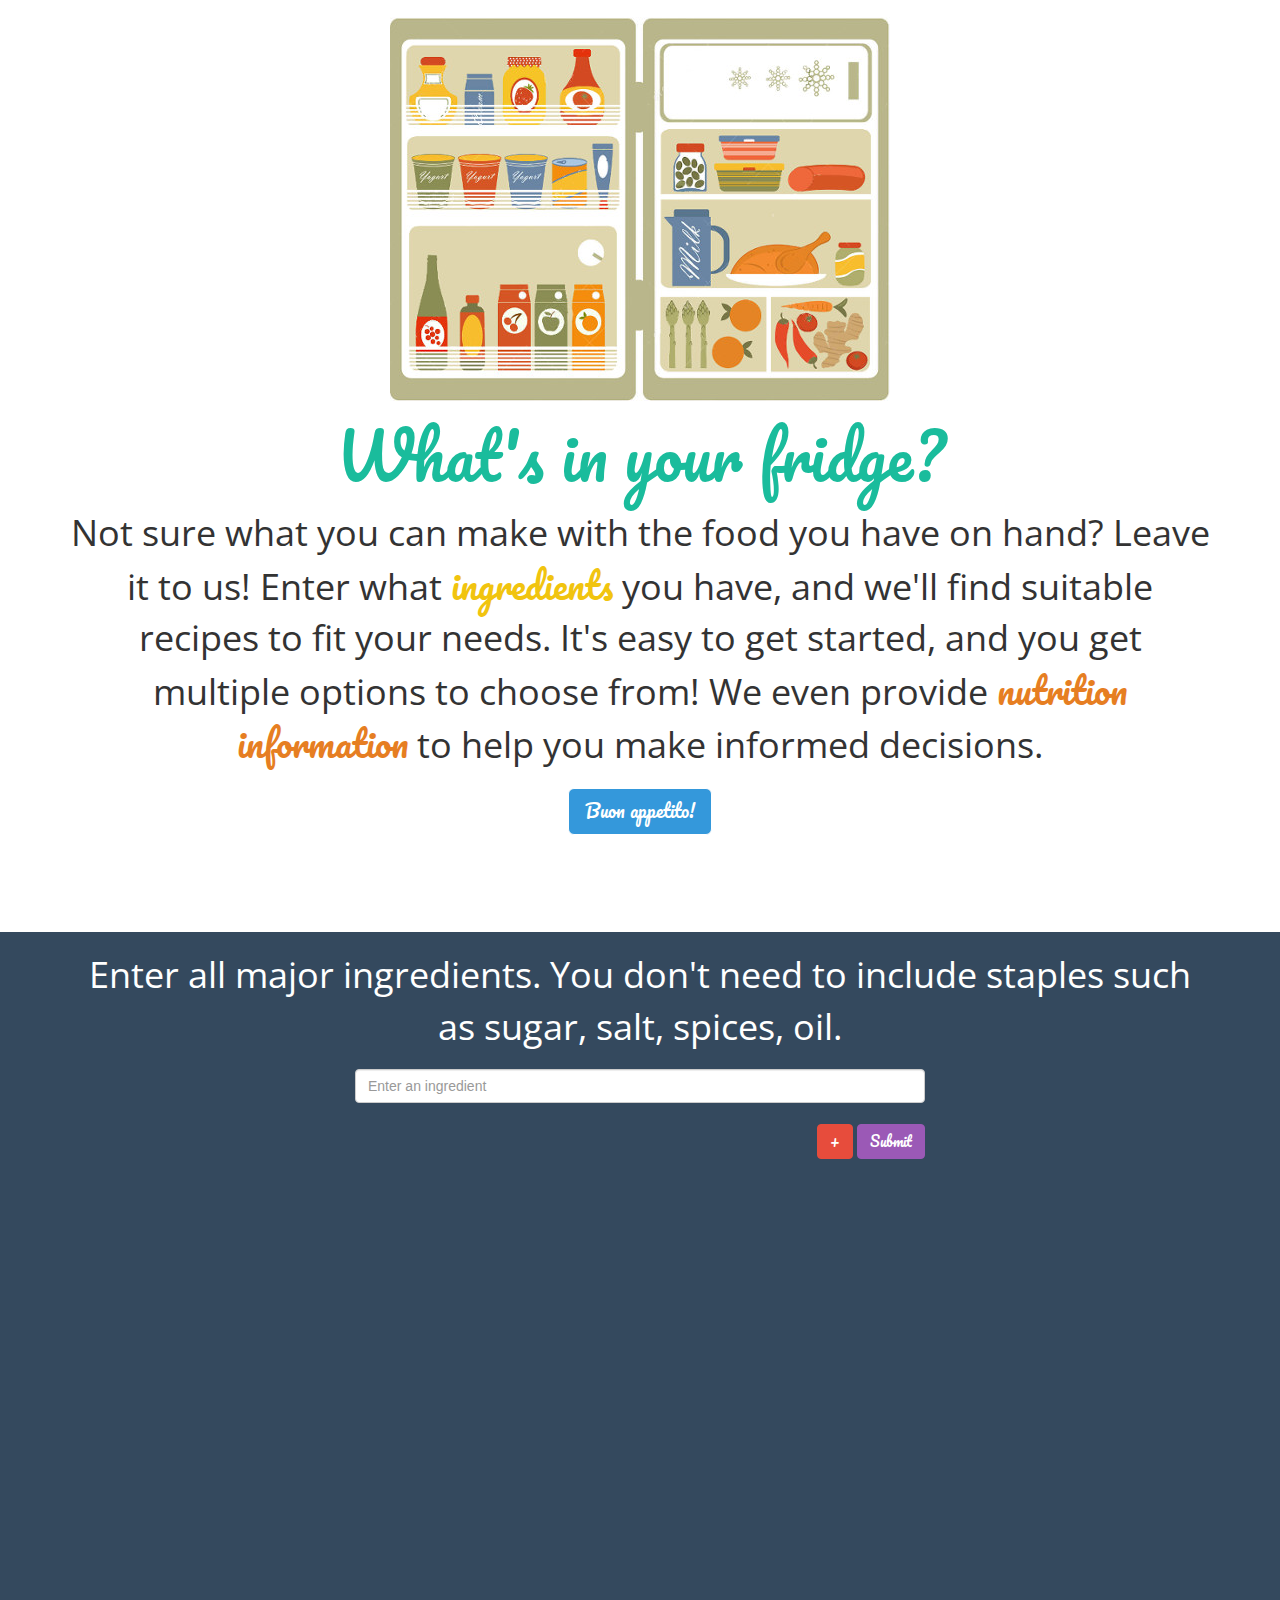
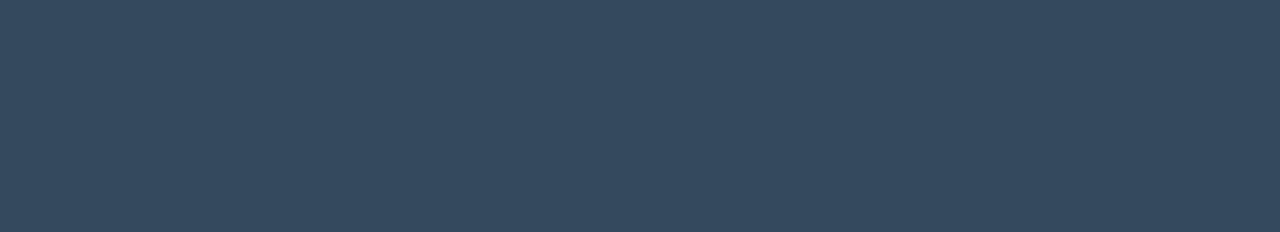
<file: index.html>
<!DOCTYPE HTML>
<html>
    <head>
        <title>Find, eat, repeat.</title>

        <!--Link to used Google Fonts-->
        <link href='http://fonts.googleapis.com/css?family=Open+Sans+Condensed:300|Pacifico' rel='stylesheet' type='text/css' />
        
        <!-- Latest compiled and minified CSS -->
        <link rel="stylesheet" href="https://maxcdn.bootstrapcdn.com/bootstrap/3.3.0/css/bootstrap.min.css"> 
        
        <!--Link to main.css-->
        <link href="main.css" rel="stylesheet" type="text/css" />

        <!--For responsive design w/ Bootstrap-->
        <meta name="viewport" content="width=device-width, initial-scale=1.0" />
        
        <!-- Let's use jQuery because otherwise Colin gets a headache -->
        <!-- On second thought, jQuery will also cause headaches. We're still determining which causes fewer headaches -->
        <script src="http://code.jquery.com/jquery-2.1.1.min.js" type="text/javascript" />
        
        <!-- Latest compiled and minified JavaScript -->
        <script src="https://maxcdn.bootstrapcdn.com/bootstrap/3.3.0/js/bootstrap.min.js"></script> 
                
       <!--JS/JQ Things for Skrollr-->
    <script type="text/javascript" src="maindisplay/static/js/skrollr.min.js"></script>
    <script type="text/javascript" src="maindisplay/static/js/skrollr.menu.min.js"></script>
    <script src="https://ajax.googleapis.com/ajax/libs/jquery/2.1.1/jquery.min.js"></script>
    </head>
    
    <body>
        <!--Page One - This is the intro page to explain instructions and things-->
        <div class = "page-1" id = "Page1">
            <div class = "container"> 
                <p><img style="height:auto; width:auto; max-width:60%; max-height:60%;" src = "./Fridge.jpg"></p> 
                <h1>What's in your fridge?</h1>
                <p class = "text">Not sure what you can make with the food you have on hand? Leave it to us! Enter what <span style = "font-family:Pacifico; color: #f1c40f">ingredients</span> you have, and we'll find suitable recipes to fit your needs. It's easy to get started, and you get multiple options to choose from! We even provide <span style = "font-family:Pacifico; color: #e67e22">nutrition information</span> to help you make informed decisions.</p>
                
                <!--"Try it out" button - will link to next page-->
                <p><a href = #Page2><button type="button" class="btn btn-default btn-lg page-1">
                    <span style="font-family: Pacifico; self-align: center">Buon appetito!</span>
                    </button></a></p>
    
            </div>
        </div>
            
        <!--Page Two - This will allow for the user to enter in the ingredients, which are sent into the form thing-->
        <!--Transitions into second page with one form input-->
        <div class= "page-2" id = "Page2">
            <div class="container">
                <!--Form things - get input, also make label things that get written over when user adds input-->
                <span style = "margin-top:10%"><p class = "text">Enter all major ingredients. You don't need to include staples such as sugar, salt, spices, oil.</p></span>
                <form action = "javascript: submitForm();">
                    <input type="hidden" name="redirect" value="PageThree.html" />
        
                    <!--Add ingredient button-->
                    <p class="ingredients-wrapper">
                        <input name="ingredients[]" type="text" class = "form-control input text-input" placeholder = "Enter an ingredient"/>
                    </p>
                    
                    <!--Add field button-->
                    <p class = "right-float">
                    <button class = "btn btn-default btn-md add-new page-2" id = "checknew" type = "button"><span style = "font-family:Pacifico">+</span></button>
                    
                    <!--Submit form button, which also sends to the third page-->
                        <button class = "btn btn-default btn-md submit page-2" type="submit" value="Submit"><span style = "font-family:Pacifico">Submit</span></button>

                    </p>      
                    
                </form>
            </div>
        </div>
        
        <!--Script thing for Skrollr-->        
        <script type="text/javascript">
            var s = skrollr.init(/*other stuff*/);

            //The options (second parameter) are all optional. The values shown are the default values.
            skrollr.menu.init(s, {
                //skrollr will smoothly animate to the new position using `animateTo`.
                animate: true,

                //The easing function to use.
                easing: 'sqrt',

                //Multiply your data-[offset] values so they match those set in skrollr.init
                scale: 2,

                //How long the animation should take in ms.
                duration: function(currentTop, targetTop) {
                    //By default, the duration is hardcoded at 500ms.
                    return 500;

                    //But you could calculate a value based on the current scroll position (`currentTop`) and the target scroll position (`targetTop`).
                    //return Math.abs(currentTop - targetTop) * 10;
                },

                //If you pass a handleLink function you'll disable `data-menu-top` and `data-menu-offset`.
                //You are in control where skrollr will scroll to. You get the clicked link as a parameter and are expected to return a number.

            });
        </script>
        <script type="text/javascript">
            $(document).ready(function() {
                function setHeight (){
                    windowHeight = $(window).innerHeight();
                    $('.container').css('height',windowHeight); 
                };
                setHeight();
                $(window).resize(function (){
                    setHeight();
                });
            });     
        </script>
        
        <script type = "text/javascript" src="formshizzle.js"></script>
    </body>
</html>
</file>
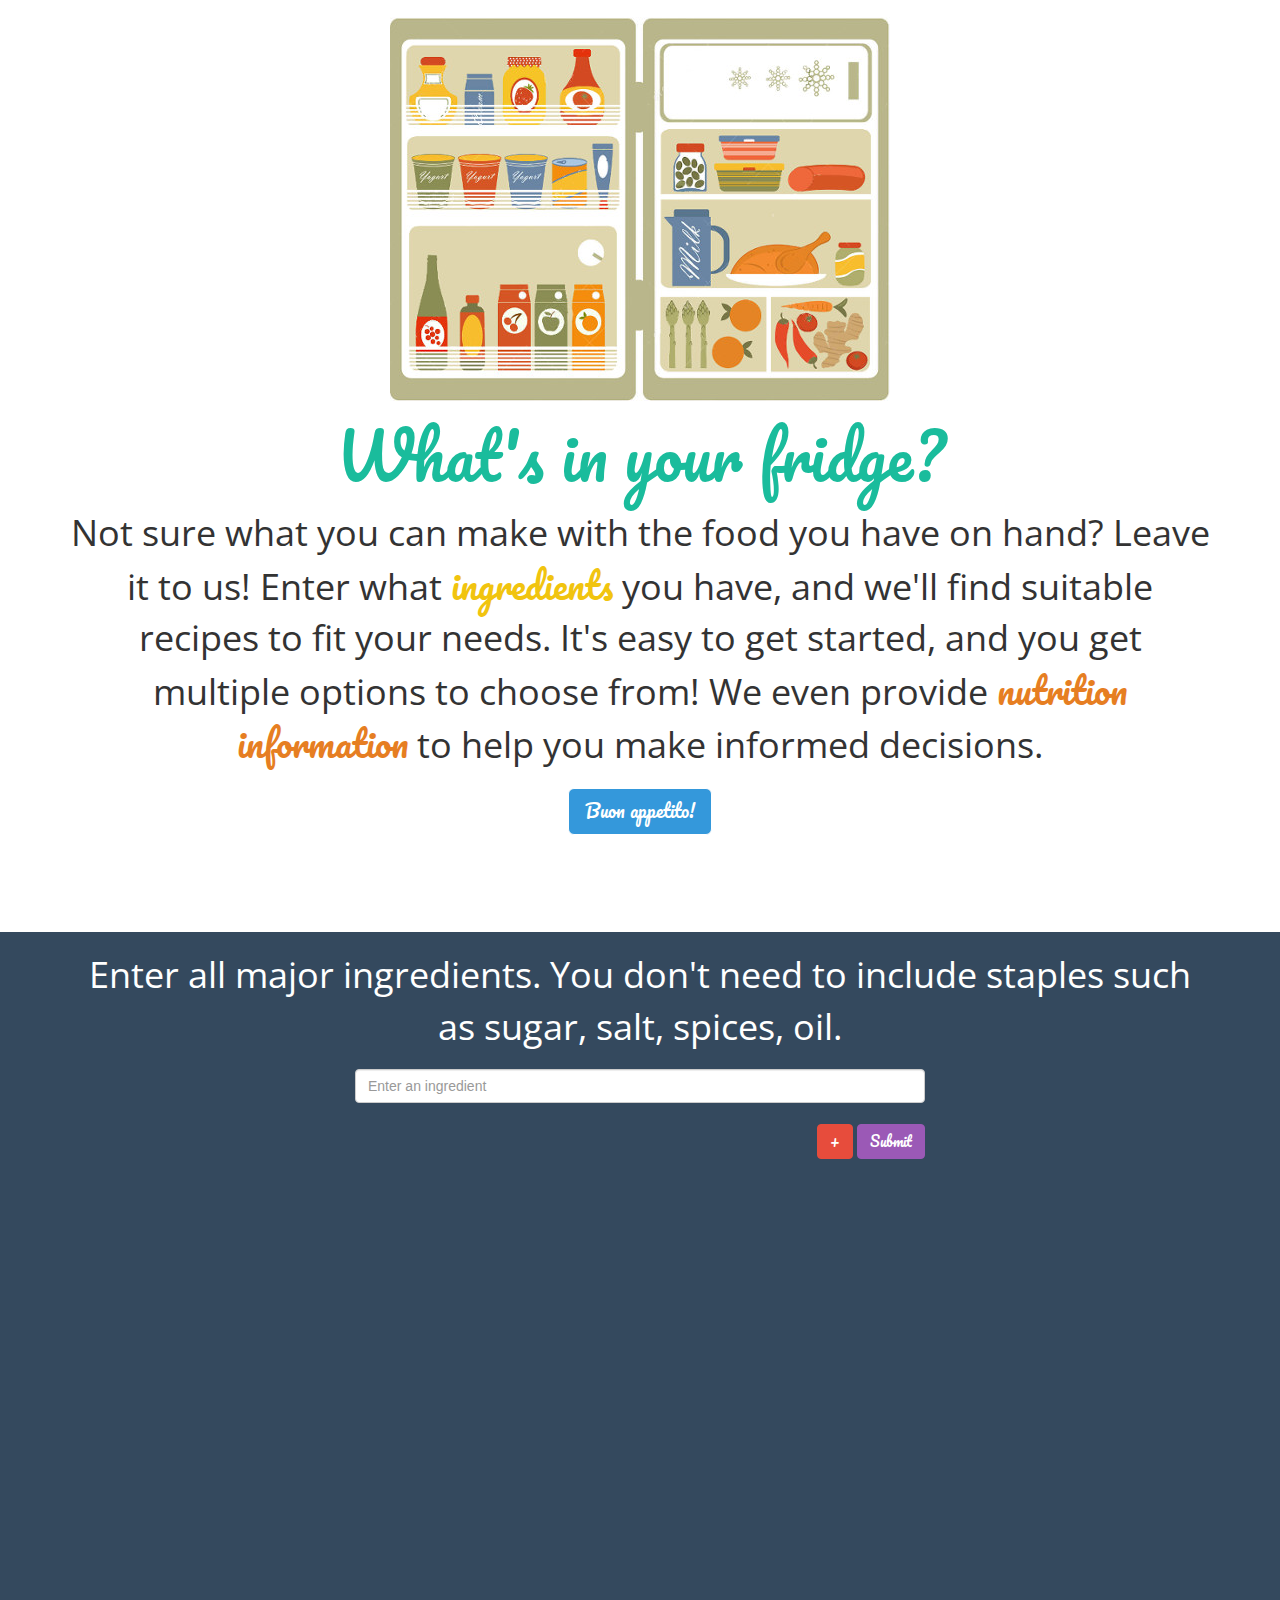
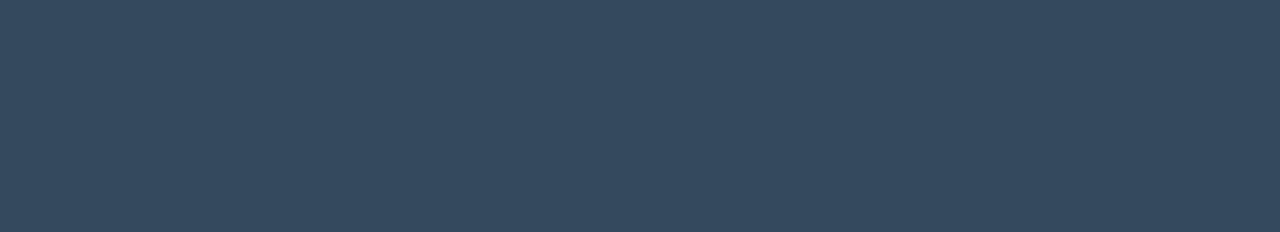
<file: CurrentlyWorking.html>
<!DOCTYPE HTML>
<html>
    <head>
        <title>Find, eat, repeat.</title>

        <!--Link to used Google Fonts-->
        <link href='http://fonts.googleapis.com/css?family=Open+Sans+Condensed:300|Pacifico' rel='stylesheet' type='text/css' />
        
        <!-- Latest compiled and minified CSS -->
        <link rel="stylesheet" href="https://maxcdn.bootstrapcdn.com/bootstrap/3.3.0/css/bootstrap.min.css"> 
        
        <!--Link to main.css-->
        <link href="main.css" rel="stylesheet" type="text/css" />

        <!--For responsive design w/ Bootstrap-->
        <meta name="viewport" content="width=device-width, initial-scale=1.0" />
        
        <!-- Let's use jQuery because otherwise Colin gets a headache -->
        <!-- On second thought, jQuery will also cause headaches. We're still determining which causes fewer headaches -->
        <script src="http://code.jquery.com/jquery-2.1.1.min.js" type="text/javascript" />
        
        <!-- Latest compiled and minified JavaScript -->
        <script src="https://maxcdn.bootstrapcdn.com/bootstrap/3.3.0/js/bootstrap.min.js"></script> 
                
       <!--JS/JQ Things for Skrollr-->
    <script type="text/javascript" src="maindisplay/static/js/skrollr.min.js"></script>
    <script type="text/javascript" src="maindisplay/static/js/skrollr.menu.min.js"></script>
    <script src="https://ajax.googleapis.com/ajax/libs/jquery/2.1.1/jquery.min.js"></script>
    </head>
    
    <body>
        <!--Page One - This is the intro page to explain instructions and things-->
        <div class = "page-1" id = "Page1">
            <div class = "container"> 
                <p><img style="height:auto; width:auto; max-width:60%; max-height:60%;" src = "./Fridge.jpg"></p> 
                <h1>What's in your fridge?</h1>
                <p class = "text">Not sure what you can make with the food you have on hand? Leave it to us! Enter what <span style = "font-family:Pacifico; color: #f1c40f">ingredients</span> you have, and we'll find suitable recipes to fit your needs. It's easy to get started, and you get multiple options to choose from! We even provide <span style = "font-family:Pacifico; color: #e67e22">nutrition information</span> to help you make informed decisions.</p>
                
                <!--"Try it out" button - will link to next page-->
                <p><a href = #Page2><button type="button" class="btn btn-default btn-lg page-1">
                    <span style="font-family: Pacifico; self-align: center">Buon appetito!</span>
                    </button></a></p>
    
            </div>
        </div>
            
        <!--Page Two - This will allow for the user to enter in the ingredients, which are sent into the form thing-->
        <!--Transitions into second page with one form input-->
        <div class= "page-2" id = "Page2">
            <div class="container">
                <!--Form things - get input, also make label things that get written over when user adds input-->
                <span style = "margin-top:10%"><p class = "text">Enter all major ingredients. You don't need to include staples such as sugar, salt, spices, oil.</p></span>
                <form method="post">
                    <input type="hidden" name="redirect" value="PageThree.html" />
        
                    <!--Add ingredient button-->
                    <p class="ingredients-wrapper">
                        <input name="ingredients[]" type="text" class = "form-control input text-input" placeholder = "Enter an ingredient" id = "ingredients"/>
                    </p>
                    
                    <!--Add field button-->
                    <p class = "right-float">
                    <button class = "btn btn-default btn-md add-new page-2" id = "checknew" type = "button" onclick = "addFunction()"><span style = "font-family:Pacifico">+</span></button>
                    
                    <!--Submit form button, which also sends to the third page-->
                        <button class = "btn btn-default btn-md submit page-2" type="submit" value="Submit"><span style = "font-family:Pacifico">Submit</span></button>

                    </p>      
                    
                </form>
            </div>
        </div>
        
        <!--Script thing for Skrollr-->        
        <script type="text/javascript">
            var s = skrollr.init(/*other stuff*/);

            //The options (second parameter) are all optional. The values shown are the default values.
            skrollr.menu.init(s, {
                //skrollr will smoothly animate to the new position using `animateTo`.
                animate: true,

                //The easing function to use.
                easing: 'sqrt',

                //Multiply your data-[offset] values so they match those set in skrollr.init
                scale: 2,

                //How long the animation should take in ms.
                duration: function(currentTop, targetTop) {
                    //By default, the duration is hardcoded at 500ms.
                    return 500;

                    //But you could calculate a value based on the current scroll position (`currentTop`) and the target scroll position (`targetTop`).
                    //return Math.abs(currentTop - targetTop) * 10;
                },

                //If you pass a handleLink function you'll disable `data-menu-top` and `data-menu-offset`.
                //You are in control where skrollr will scroll to. You get the clicked link as a parameter and are expected to return a number.

            });
        </script>
        <script type="text/javascript">
            $(document).ready(function() {
                function setHeight (){
                    windowHeight = $(window).innerHeight();
                    $('.container').css('height',windowHeight); 
                };
                setHeight();
                $(window).resize(function (){
                    setHeight();
                });
            });     
        </script>
        
        <script type = "text/javascript" src="formshizzle.js"></script>
    </body>
</html>
</file>
<file: main.css>
/* Page 1 */
.page-1 {
    margin-bottom: 2.5%;
}

h1 {
    text-align: center;
    font-family: 'Pacifico', cursive;
    color: #1abc9c;
    font-size: 7vmin;
}

p {
    text-align: center;
    margin-top: 1.5%;
}

p.text {
    font-family: 'Open Sans Condensed'; /*need to margin the sides so it's more centre-y*/
    font-size: 4vmin;
}

.btn.page-1{
    border-color: white;
    background-color: #3498db;
    color: white;
}

.btn.page-1:hover{
    background-color: #3498db;
    border-color: white;
    color: white;
}

/* Page 2 */

.page-2 {
    background-color: #34495e;
    color: white;
}

.text-input {
    margin-left: 25%;
    margin-right: 25%;
    width: 50%;
}

p.right-float{
    margin-top: 1%;
    margin-right: 25%;
    float: right;
}

.btn.add-new{
    border-color: #e74c3c;
    background-color: #e74c3c;
    color: white;
}

.btn.add-new:hover{
    background-color: #e74c3c;
    border-color: #e74c3c;
    color: white;
}

.btn.submit{
    border-color: #9b59b6;
    background-color: #9b59b6;
    color: white;
}

.btn.submit:hover{
    background-color: #9b59b6;
    border-color: #9b59b6;
    color: white;
}
</file>
